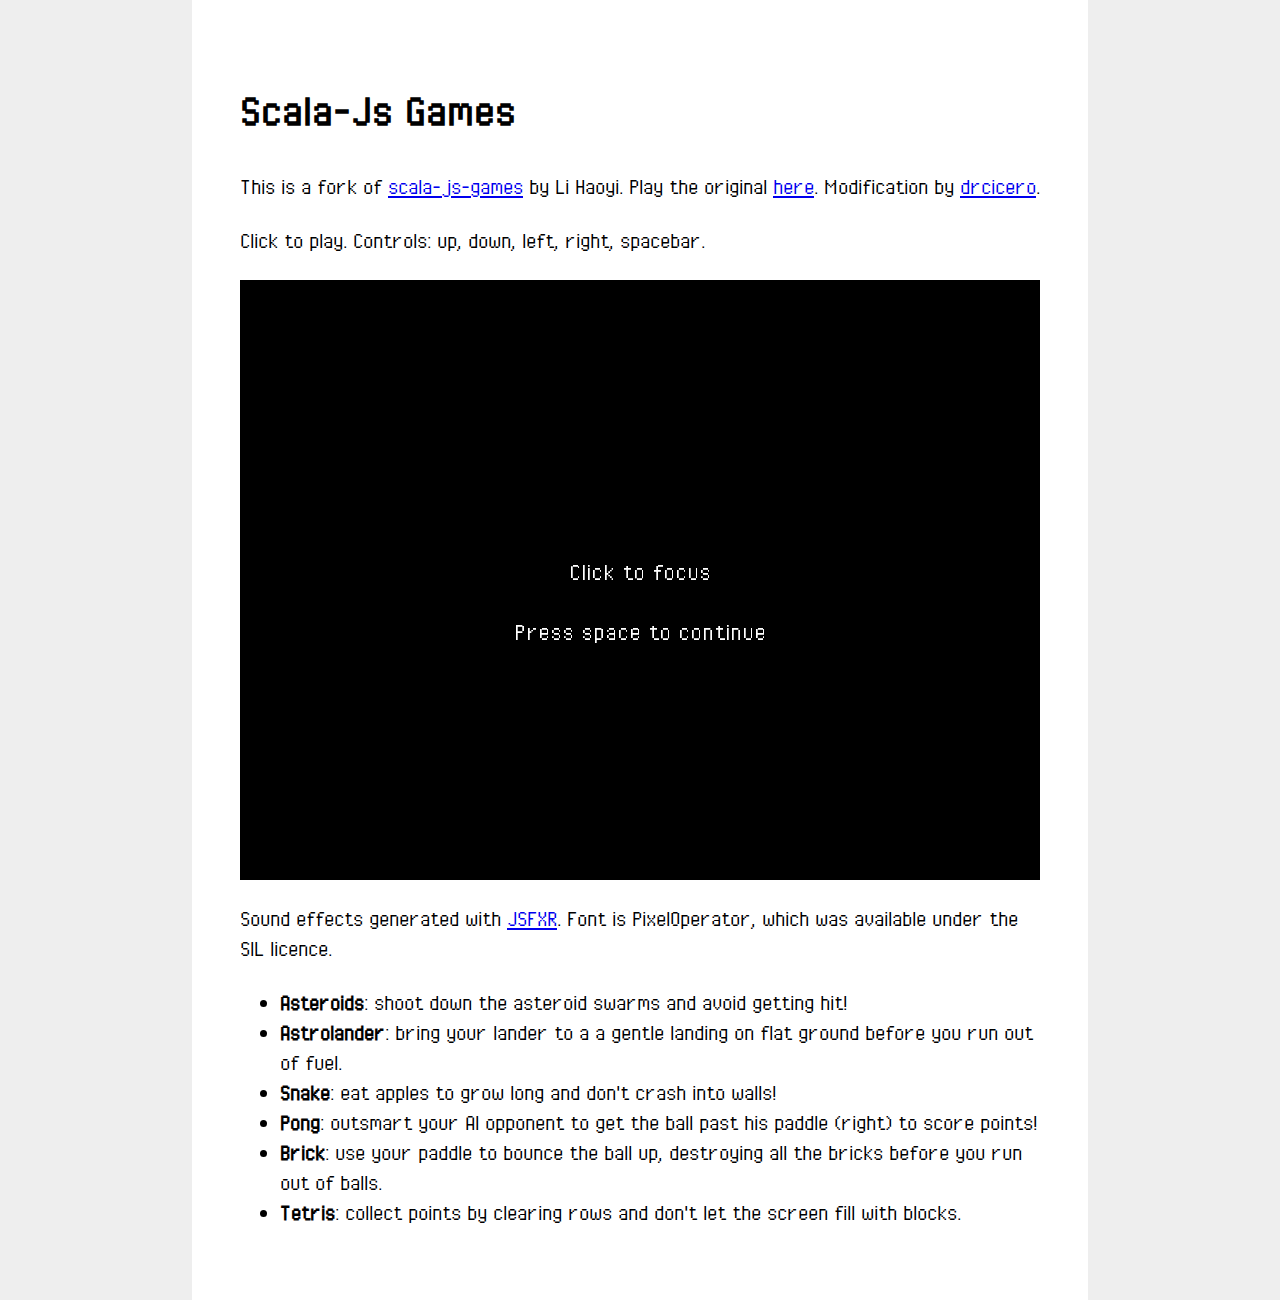
<file: index.html>
<!DOCTYPE html><html><head>
    <title>Scala-Js Games</title>
    <meta charset="utf-8" />
    <link href="styles.css" rel="stylesheet" />

</head><body>
    <h1>Scala-Js Games</h1>
    <p>
        This is a fork of <a href="https://github.com/lihaoyi/scala-js-games">scala-js-games</a> by Li Haoyi.
        Play the original <a href="http://lihaoyi.github.io/scala-js-games/">here</a>.
        Modification by <a href="https://github.com/drcicero">drcicero</a>.
    </p>

    <p>Click to play. Controls: up, down, left, right, spacebar.</p>

    <canvas id="game" width="800" height="600" tabindex="1"></canvas>

    <p>Sound effects generated with <a href="http://github.grumdrig.com/jsfxr/">JSFXR</a>.
        Font is PixelOperator, which was available under the SIL licence.</p>

    <ul>
        <li><b>Asteroids</b>: shoot down the asteroid swarms and avoid getting hit!</li>
        <li><b>Astrolander</b>: bring your lander to a a gentle landing on flat ground before you run out of fuel.</li>
        <li><b>Snake</b>: eat apples to grow long and don't crash into walls!</li>
        <li><b>Pong</b>: outsmart your AI opponent to get the ball past his paddle (right) to score points!</li>
        <li><b>Brick</b>: use your paddle to bounce the ball up, destroying all the bricks before you run out of balls.</li>
        <li><b>Tetris</b>: collect points by clearing rows and don't let the screen fill with blocks.</li>
    </ul>

<script src="./target/scala-2.13/games-opt.js"></script>
</body></html>
</file>
<file: styles.css>
html { background: #eee; font: 24px/1.25 PixelOperator }
body { max-width: 800px; background: white; margin: auto; padding: 2em }
canvas { display: block }
canvas:focus { border: 5px solid gold; margin: -5px }

@font-face {font-family: PixelOperator; src:url(PixelOperator.ttf)}
</file>
